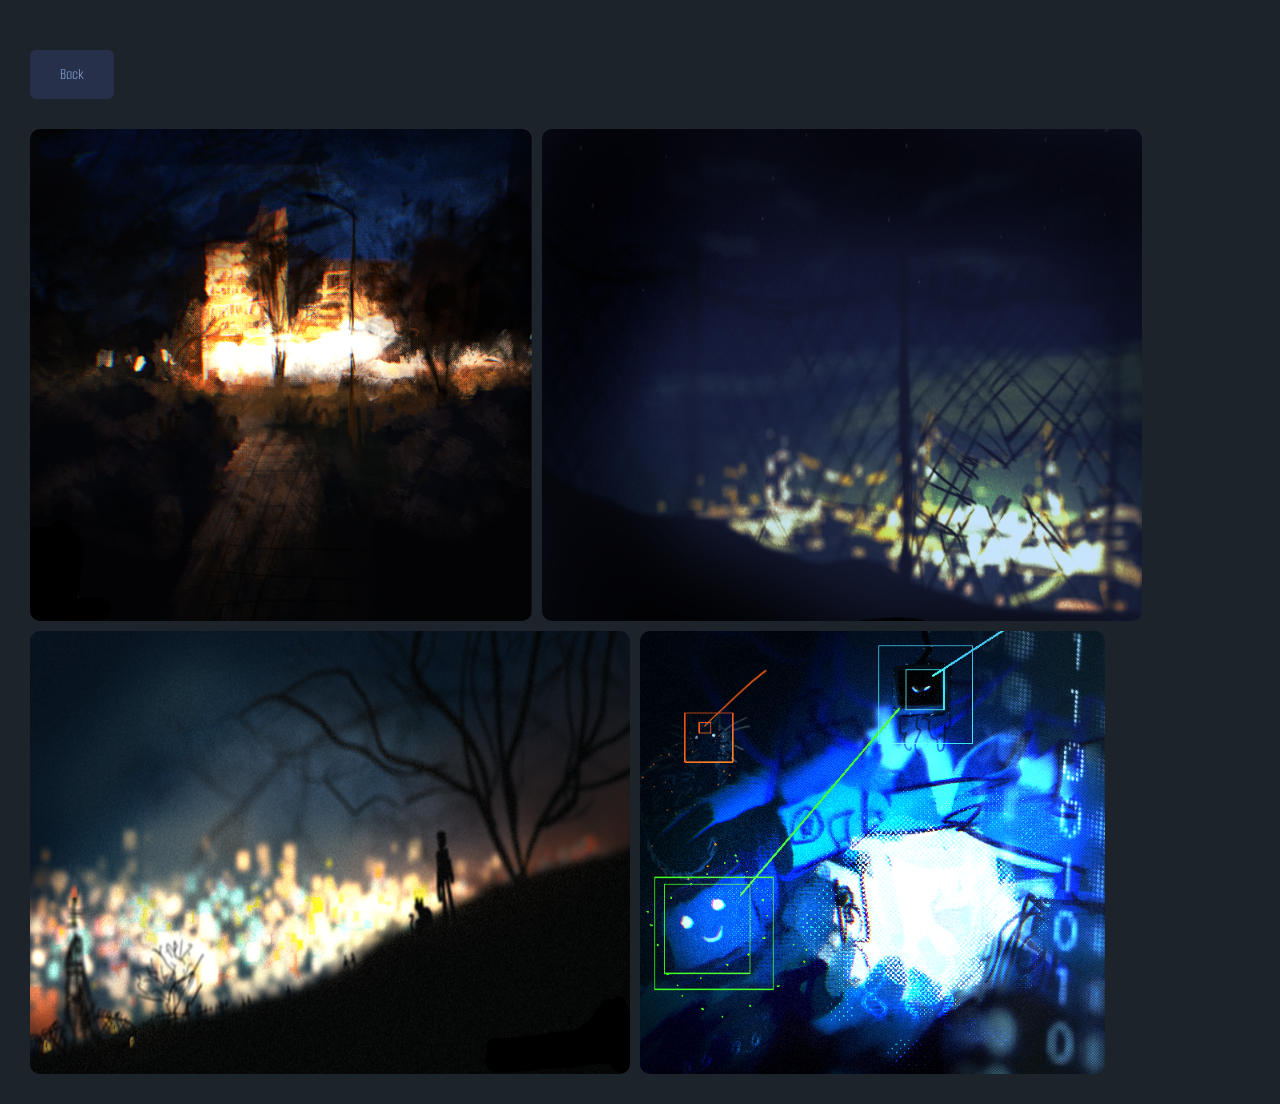
<file: gallery.html>
<head>
    <meta charset="utf-8">

    <link rel="stylesheet" href="desing.css">

    <link rel="preconnect" href="https://fonts.googleapis.com">
    <link rel="preconnect" href="https://fonts.gstatic.com" crossorigin>
    <link href="https://fonts.googleapis.com/css2?family=Smooch+Sans:wght@100;200;300;400&display=swap" rel="stylesheet">
</head>

<body>

    <div class="gallery-page">
        <a href="index.html" class="portfolio-link">Back</a>

    <div class="2Darts" width="600" controls>
        <img src="art1.png">
        <img src="art2.png">
        <img src="art3.png">
        <img src="art4.png">
    </div>
    </div>

</body>
</file>
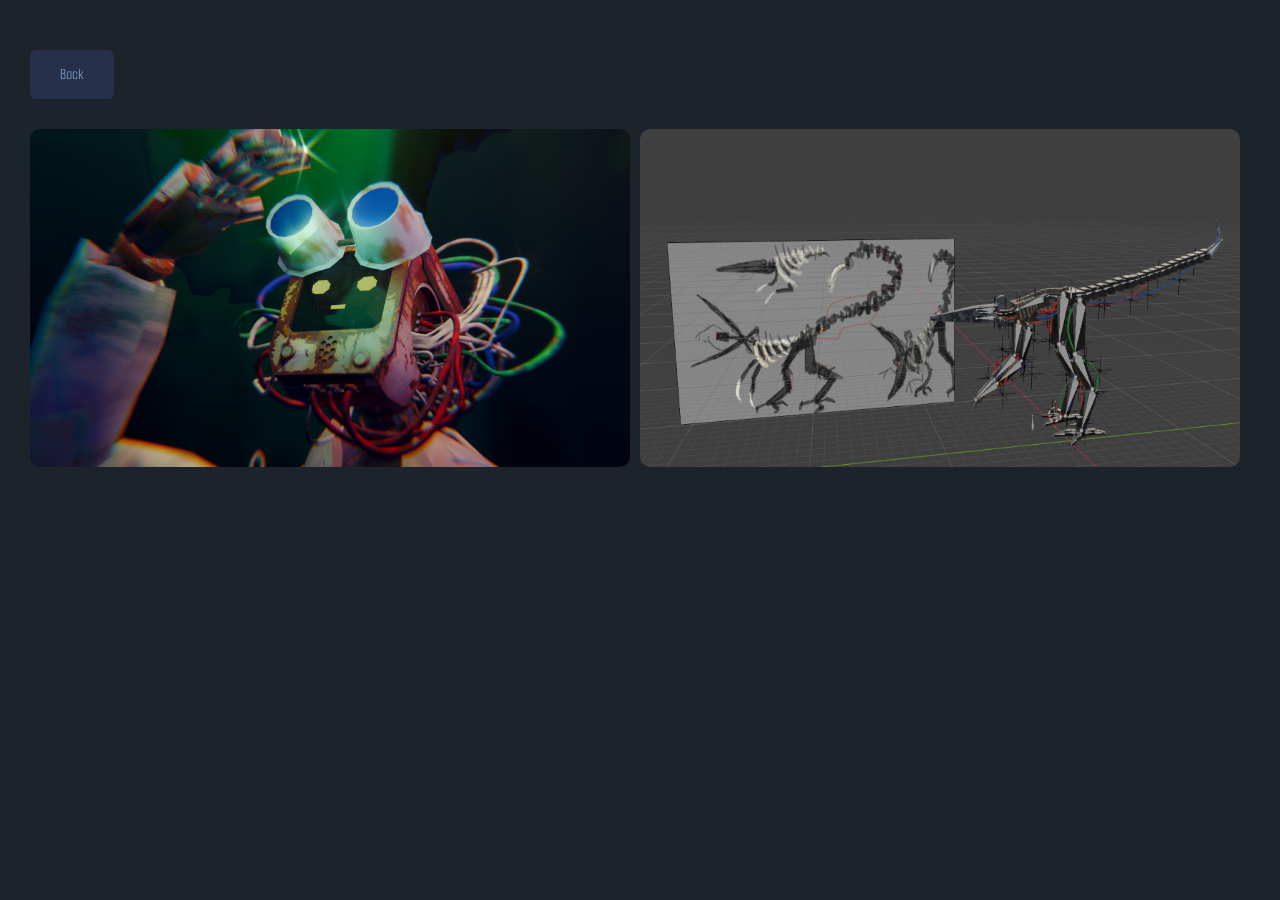
<file: gallery3d.html>
<head>
    <meta charset="utf-8">

    <link rel="stylesheet" href="desing.css">

    <link rel="preconnect" href="https://fonts.googleapis.com">
    <link rel="preconnect" href="https://fonts.gstatic.com" crossorigin>
    <link href="https://fonts.googleapis.com/css2?family=Smooch+Sans:wght@100;200;300;400&display=swap" rel="stylesheet">
</head>

<body>

    <div class="gallery-page">
        <a href="index.html" class="portfolio-link">Back</a>

    <div class="3Darts"width="600" controls>
        <img src="art6.png">
        <img src="art7.png">
    </div>
    </div>

</body>
</file>
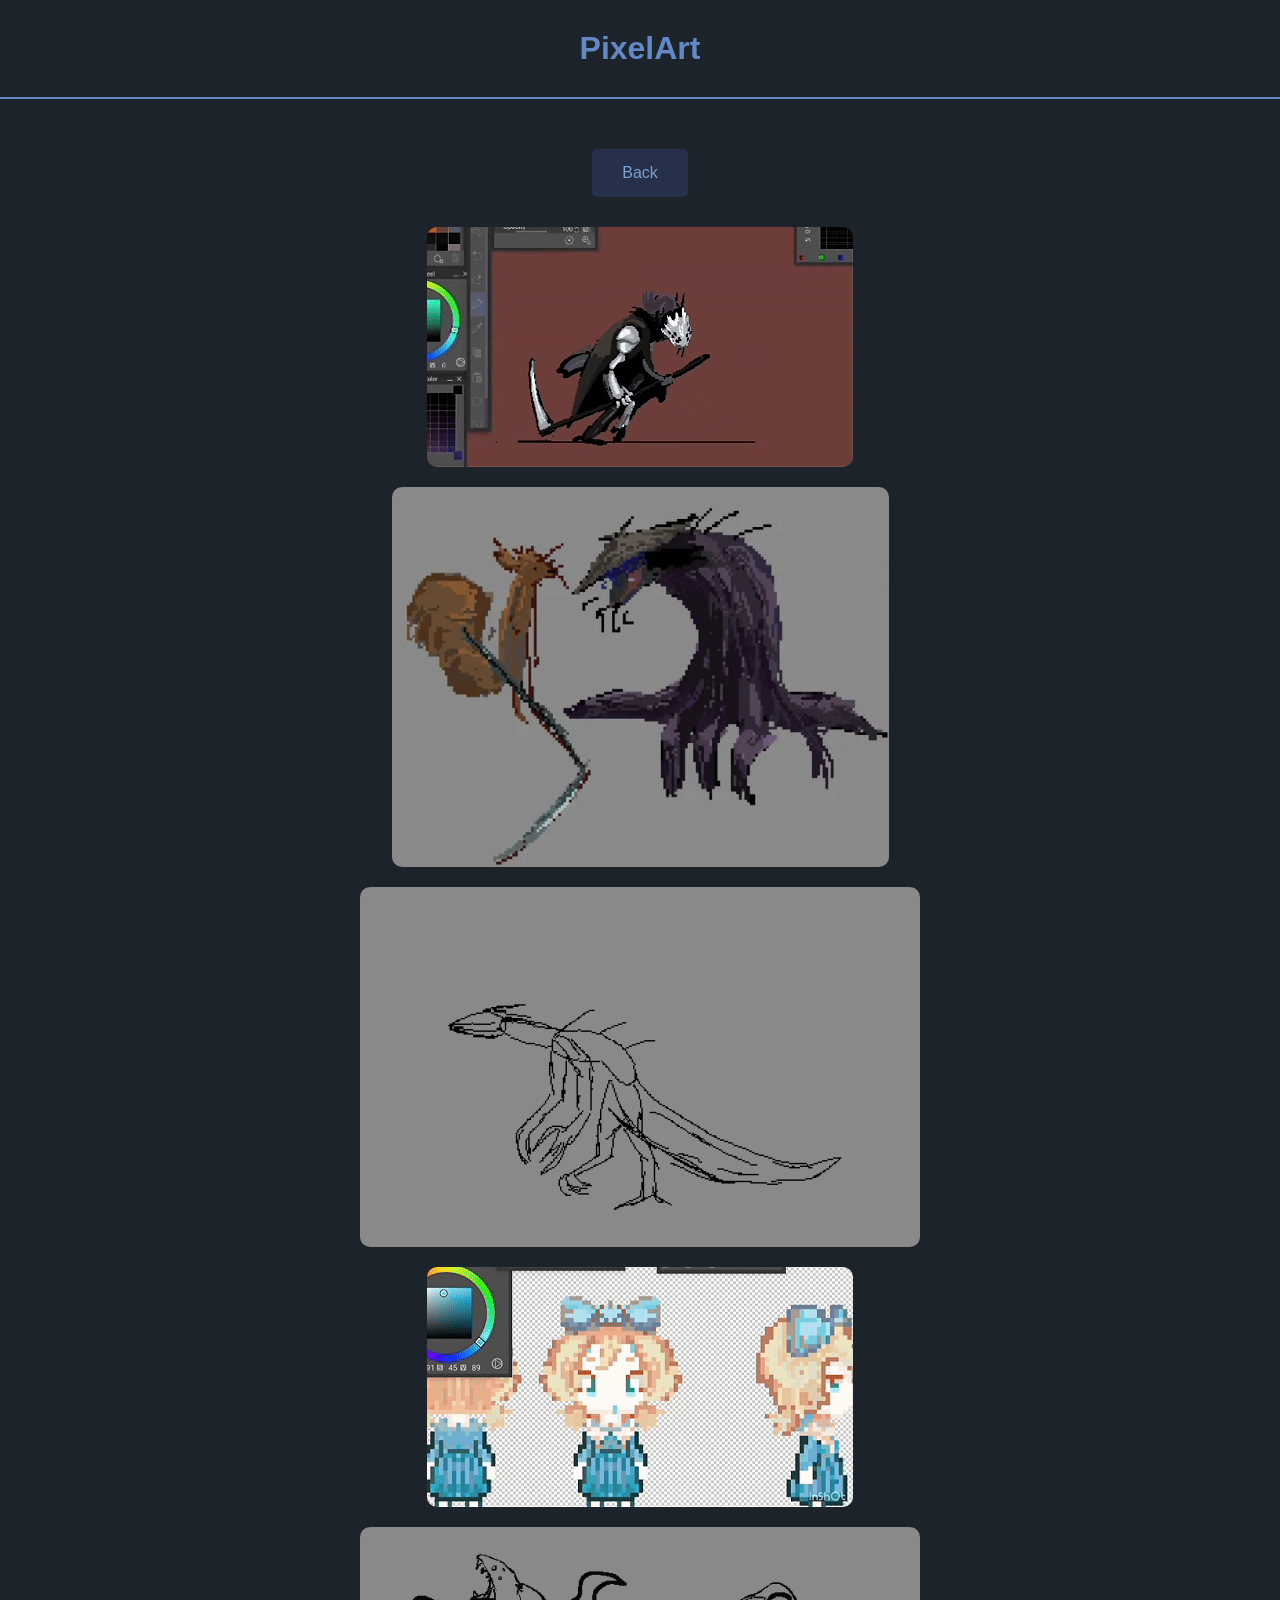
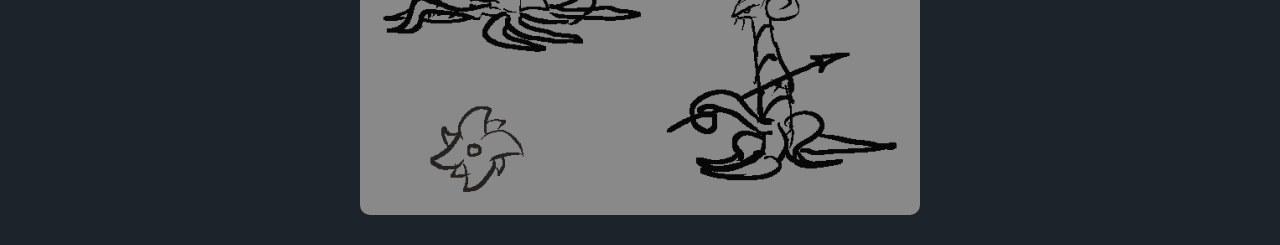
<file: pixelart.html>
<!DOCTYPE html>
<html>
<head>
    <meta charset="utf-8">
    <meta name="viewport" content="width=device-width, initial-scale=1.0">
    <title>PixelArt</title>
    <link rel="stylesheet" href="desing.css">
</head>
<body>
    <h1>PixelArt</h1>
    <div class="line"></div>

    <div class="pixelart-gallery">
        <a href="index.html" class="portfolio-link">Back</a>
        <img src="pixelanimation.gif">
        <img src="pixelart1.png">
         </video>
    <img src="video4.gif" alt="GIF" width="600">
    <img src="pixelartanimation2.gif" alt="GIF" width="600">
    <img src="pixelanimation3.gif" alt="GIF" width="600">
    </div>
</body>
</html>
</file>
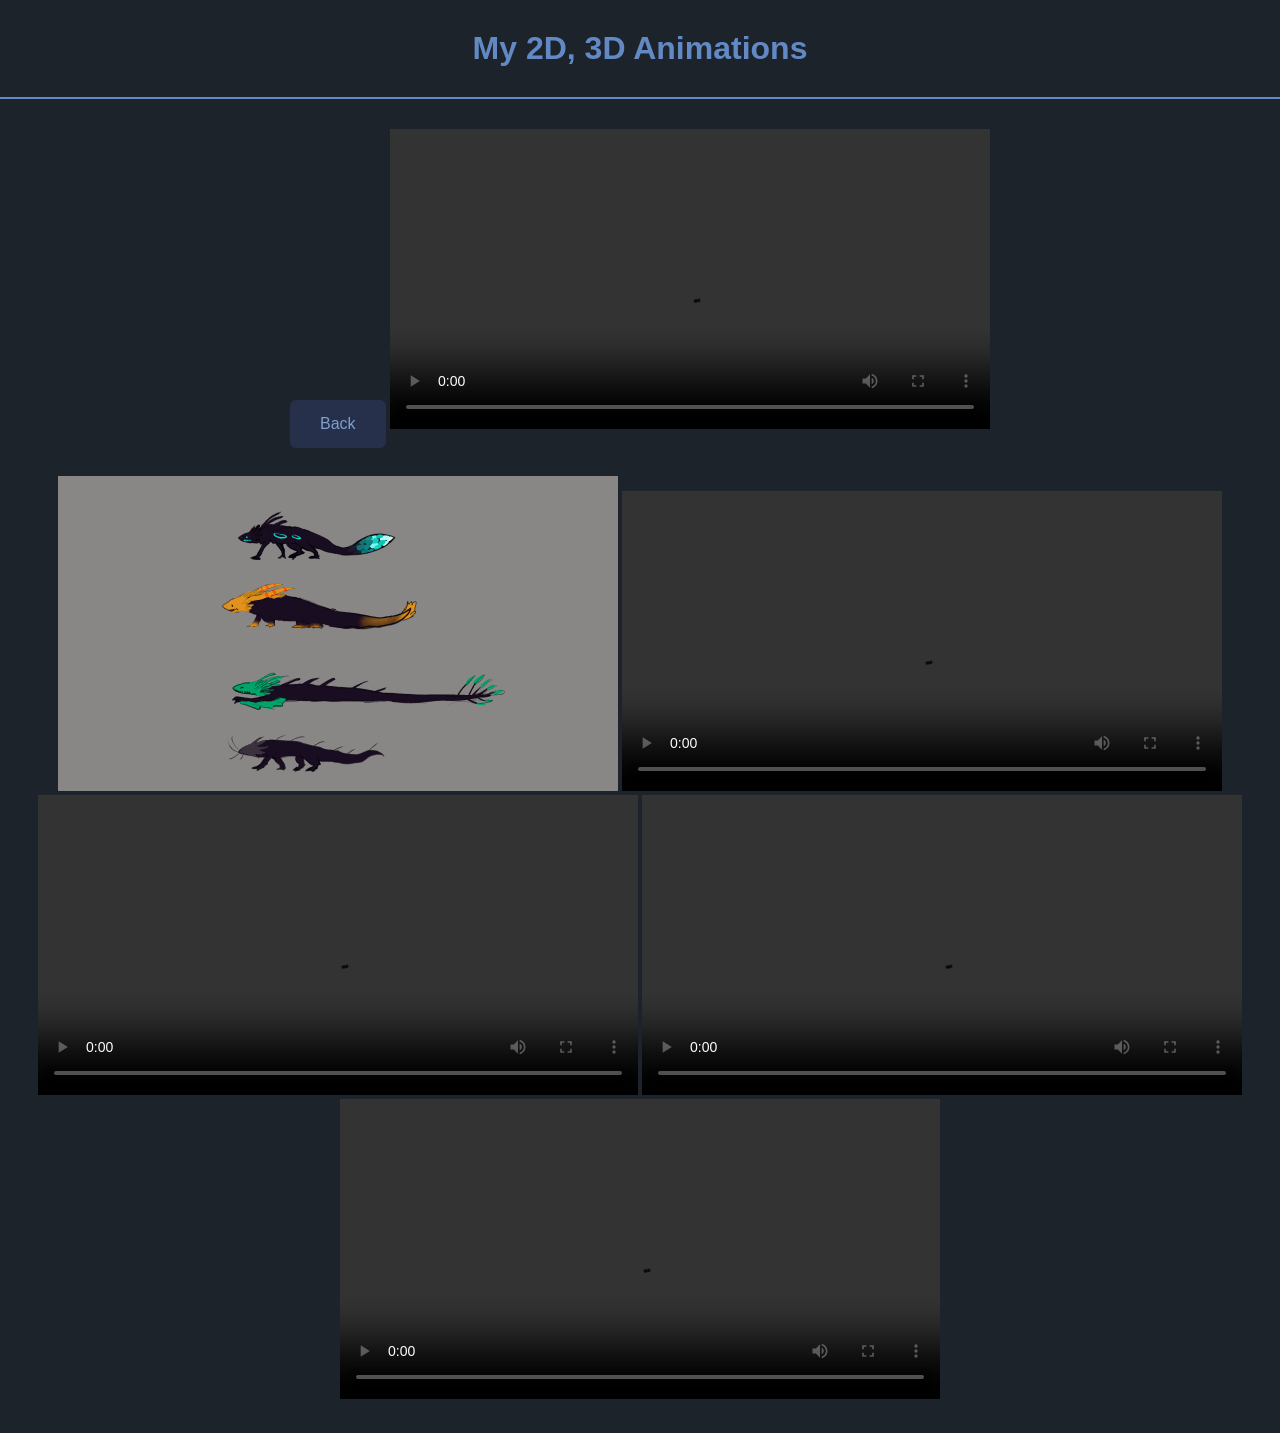
<file: videos.html>
<!DOCTYPE html>
<html>
<head>
    <meta charset="utf-8">
    <title>Videos</title>
    <link rel="stylesheet" href="desing.css">
</head>
<body>

<h1>My 2D, 3D Animations</h1>

<div class="line"></div>

<div style="padding:30px; text-align:center;">

    <a href="index.html" class="portfolio-link">Back</a>

    <video width="600" controls>
        <source src="video1.mp4" type="video/mp4">
    </video>

    <br><br>
        <img src="animationlizards.gif">
    <video width="600" controls>
        <source src="video2.mp4" type="video/mp4">
    </video>
     <video width="600" controls>
        <source src="video3.mp4" type="video/mp4">
    </video>
    <video width="600" controls>
        <source src="video5.mp4" type="video/mp4">
    </video>
    <video width="600" controls>
        <source src="3danimation2.mp4" type="video/mp4">
    </video>

</div>

</body>
</html>
</file>
<file: desing.css>
body{
    font-family:"Smooch Sans",sans-serif;
    background:#1d232b;
    margin:0;
}

h1{
    text-align:center;
    color:#6289c4;
    margin:30px 0;
}

.line{
    width:100%;
    height:2px;
    background:#6289c4;
}

.content{
    display:flex;
    margin-top:40px;
}

.left-panel{
    width:40%;
    border-right:2px solid #6289c4;
    padding:20px;
    box-sizing:border-box;
}

.right-panel{
    width:60%;
    padding:20px 40px;
    color:#7e9fd0;
    box-sizing:border-box;
}

.games-section{
    margin-top:36px;
}

.games-section h2{
    color:#6289c4;
    margin-bottom:16px;
}

.game-widgets{
    display:grid;
    grid-template-columns:repeat(auto-fit, minmax(min(100%, 240px), 1fr));
    gap:16px;
}

.game-widget{
    overflow:hidden;
    background:#27304a;
    border:1px solid #405578;
    border-radius:10px;
}

.game-widget > img{
    display:block;
    width:100%;
    aspect-ratio:2 / 1;
    object-fit:cover;
}

.game-widget-content{
    padding:16px;
}

.game-widget h3{
    margin:0 0 8px;
    color:#a9c1e6;
}

.game-widget p{
    margin:0 0 16px;
}

.game-widget a{
    display:inline-block;
    padding:9px 14px;
    border-radius:6px;
    background:#6289c4;
    color:#1d232b;
    font-weight:bold;
    text-decoration:none;
}

.game-widget a:hover,
.game-widget a:focus-visible{
    background:#a9c1e6;
}

.art-btn,
.btn3d{
    display:inline-block;

    background:#27304a;
    color:#7e9fd0;

    padding:15px 30px;

    text-decoration:none;

    border-radius:6px;

    margin-bottom:10px;
}

.arts,
.arts3d{
    display:flex;
    gap:10px;

    opacity:0;
    transition:0.4s;
}

.art-btn:hover + .arts{
    opacity:1;
}

.btn3d:hover + .arts3d{
    opacity:1;
}

.arts img,
.arts3d img{
    width:20vw;
    max-width:120px;
    min-width:60px;
    height:auto;

    border-radius:10px;
}

@media (max-width:768px){

    .content{
        flex-direction:column;
    }

    .left-panel{
        width:100%;
        border-right:none;
        border-bottom:2px solid #6289c4;
    }

    .right-panel{
        width:100%;
    }

}


.video-btn,
.pixelart-btn,
.portfolio-link{
    display:inline-block;
    background:#27304a;
    color:#7e9fd0;
    padding:15px 30px;
    text-decoration:none;
    border-radius:6px;
    margin-top:20px;
    margin-bottom:10px;
}

.videos-preview{
    display:flex;
    gap:10px;
    opacity:0;
    transition:0.4s;
}

.video-btn:hover + .videos-preview{
    opacity:1;
}

.videos-preview img{
    width:20vw;
    max-width:120px;
    min-width:60px;
    height:auto;
    border-radius:10px;
}

.pixelart-gallery{
    padding:30px;
    text-align:center;
}

.pixelart-gallery img{
    display:block;
    width:auto;
    max-width:100%;
    max-height:75vh;
    margin:20px auto 0;
    border-radius:10px;
}

.pixelart-preview{
    display:flex;
    gap:10px;
    opacity:0;
    transition:opacity 0.4s;
}

.pixelart-btn:hover + .pixelart-preview,
.pixelart-btn:focus-visible + .pixelart-preview{
    opacity:1;
}

.pixelart-preview img{
    width:20vw;
    max-width:120px;
    min-width:60px;
    height:auto;
    border-radius:10px;
}

.gallery-page{
    padding:30px;
}

.gallery-page > div{
    display:flex;
    flex-wrap:wrap;
    gap:10px;
    margin-top:20px;
}

.gallery-page img{
    max-width:min(100%, 600px);
    height:auto;
    border-radius:10px;
}
</file>
